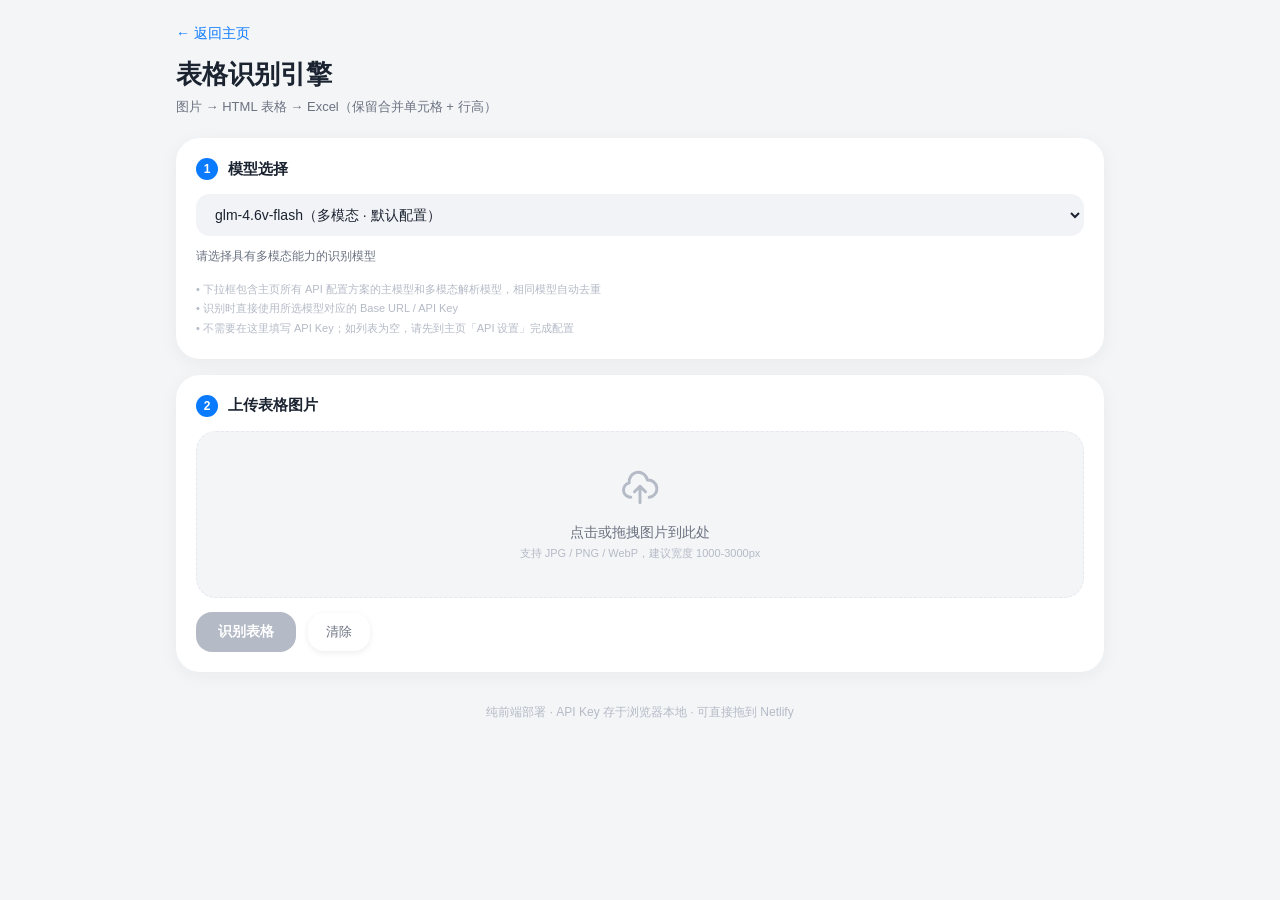
<file: Guncat AI Web for API_local-setup/table-ocr.html>
<!DOCTYPE html>
<html lang="zh-CN">
<head>
<meta charset="UTF-8">
<meta name="viewport" content="width=device-width, initial-scale=1.0">
<title>表格识别引擎 · 图片 → HTML → Excel</title>
<link rel="icon" type="image/png" href="cat-avatar(1).png">
<script src="https://cdn.sheetjs.com/xlsx-0.20.3/package/dist/xlsx.full.min.js"></script>
<style>
  /* 对齐鸿蒙 5.1.0 柔和现代配色（低饱和、大圆角、白色轻立体、柔和阴影） */
  :root {
    --primary: #0A7AFF;
    --primary-pressed: #0060D6;
    --primary-light: #E5F1FF;
    --bg: #F4F5F7;
    --surface: #FFFFFF;
    --surface-raised: #FFFFFF;
    --surface-secondary: #F2F3F7;
    --text: #1B2330;
    --text-secondary: #6B7280;
    --text-tertiary: #B4BAC6;
    --border: #E5E8EF;
    --danger: #E05252;
    --success: #3DBE64;
    --code-bg: #1F2430;
    --code-text: #E5E9F0;
    --shadow: 0 8px 24px rgba(27, 35, 48, .08);
    --shadow-card: 0 4px 18px rgba(27, 35, 48, .05);
    --shadow-btn: 0 2px 6px rgba(27, 35, 48, .08);
  }
  @media (prefers-color-scheme: dark) {
    :root {
      --primary: #409CFF;
      --primary-pressed: #2B7FFF;
      --primary-light: #1E3A5F;
      --bg: #111418;
      --surface: #1B1F27;
      --surface-raised: #252B34;
      --surface-secondary: #252B34;
      --text: #EDF0F5;
      --text-secondary: #9AA3B2;
      --text-tertiary: #6B7280;
      --border: #2C333E;
      --danger: #F0716B;
      --success: #6BCB77;
      --code-bg: #0F1218;
      --code-text: #E5E9F0;
      --shadow: 0 8px 24px rgba(0, 0, 0, .30);
      --shadow-card: 0 4px 18px rgba(0, 0, 0, .22);
      --shadow-btn: 0 2px 6px rgba(0, 0, 0, .28);
    }
  }
  * { box-sizing: border-box; -webkit-tap-highlight-color: transparent; }
  body {
    font-family: -apple-system, BlinkMacSystemFont, "Segoe UI", "PingFang SC", "Microsoft YaHei", sans-serif;
    background: var(--bg); color: var(--text); margin: 0; min-height: 100vh;
  }
  .wrap { max-width: 960px; margin: 0 auto; padding: 24px 16px 40px; }

  .back-link { display: inline-flex; align-items: center; gap: 6px; color: var(--primary); text-decoration: none; font-size: 14px; margin-bottom: 14px; }
  .back-link:hover { color: var(--primary-pressed); }
  h1 { font-size: 26px; font-weight: 700; margin: 0; }
  .subtitle { color: var(--text-secondary); font-size: 13px; margin: 6px 0 22px; }

  .card { background: var(--surface); border-radius: 24px; box-shadow: var(--shadow-card); padding: 20px; margin-bottom: 16px; }
  .step-head { display: flex; align-items: center; gap: 10px; margin-bottom: 14px; }
  .step-num { width: 22px; height: 22px; border-radius: 50%; background: var(--primary); color: #fff; font-size: 12px; font-weight: 700; display: flex; align-items: center; justify-content: center; flex-shrink: 0; }
  .step-title { font-size: 15px; font-weight: 700; margin: 0; }

  select, input[type="password"], input[type="text"] {
    width: 100%; padding: 11px 14px; border: 1px solid transparent; border-radius: 14px;
    font-size: 14px; background: var(--surface-secondary); color: var(--text); outline: none;
    transition: border-color .2s, background .2s; font-family: inherit;
  }
  select:focus, input:focus { border-color: var(--primary); background: var(--surface-raised); }

  .hint-lines { margin-top: 12px; font-size: 11px; color: var(--text-tertiary); line-height: 1.8; }
  .hint-lines p { margin: 0; }

  /* 白色轻立体按钮 */
  .btn { border: none; cursor: pointer; font-family: inherit; transition: all .2s; }
  .btn-primary { background: var(--primary); color: #fff; font-weight: 600; font-size: 14px; padding: 11px 22px; border-radius: 16px; box-shadow: var(--shadow-btn); }
  .btn-primary:hover:not(:disabled) { background: var(--primary-pressed); }
  .btn-primary:active:not(:disabled) { transform: scale(.97); }
  .btn-primary:disabled { background: var(--text-tertiary); box-shadow: none; cursor: not-allowed; }
  .btn-success { background: var(--success); color: #fff; font-weight: 600; font-size: 14px; padding: 11px 22px; border-radius: 16px; box-shadow: var(--shadow-btn); }
  .btn-soft { background: var(--surface-raised); color: var(--text-secondary); font-size: 13px; padding: 10px 18px; border-radius: 16px; box-shadow: var(--shadow-btn); }
  .btn-soft:hover { color: var(--primary); }
  .btn-small { background: var(--surface-raised); color: var(--text); font-size: 12px; padding: 8px 14px; border-radius: 16px; box-shadow: var(--shadow-btn); }

  /* 上传区 */
  .drop-zone { border: 1.5px dashed var(--border); border-radius: 20px; background: var(--bg); text-align: center; cursor: pointer; transition: border-color .2s, background .2s; padding: 36px 16px; }
  .drop-zone:hover, .drop-zone.dragover { border-color: var(--primary); background: var(--primary-light); }
  .drop-zone img.preview-img { max-width: 100%; max-height: 380px; border-radius: 16px; margin: 0 auto; display: block; object-fit: contain; }
  .drop-zone .dz-title { font-size: 14px; color: var(--text-secondary); margin: 8px 0 4px; }
  .drop-zone .dz-sub { font-size: 11px; color: var(--text-tertiary); margin: 0; }
  .drop-zone svg { width: 44px; height: 44px; color: var(--text-tertiary); }

  .action-row { display: flex; align-items: center; gap: 12px; margin-top: 14px; flex-wrap: wrap; }
  .status-text { font-size: 12px; color: var(--text-secondary); flex: 1; min-width: 120px; overflow: hidden; text-overflow: ellipsis; white-space: nowrap; }

  /* Tabs（对齐鸿蒙：文字选中色 + 圆角短下划线） */
  .tabs { display: flex; gap: 4px; border-bottom: 1px solid var(--border); margin-bottom: 14px; }
  .tab-btn { position: relative; background: transparent; border: none; cursor: pointer; font-family: inherit; font-size: 13px; color: var(--text-secondary); padding: 9px 12px 7px; }
  .tab-btn::after { content: ''; position: absolute; left: 8px; right: 8px; bottom: -1px; height: 3px; border-radius: 1.5px; background: transparent; transition: background .2s; }
  .tab-btn.tab-active { color: var(--primary); font-weight: 600; }
  .tab-btn.tab-active::after { background: var(--primary); }
  .tab-content.hidden, .hidden { display: none; }

  pre.code-block { background: var(--code-bg); color: var(--code-text); border-radius: 16px; padding: 14px; overflow-x: auto; font-size: 12px; max-height: 400px; tab-size: 2; }
  #tablePreview { overflow-x: auto; background: var(--bg); border-radius: 16px; padding: 14px; }
  #tablePreview table { border-collapse: collapse; font-size: 13px; }
  #tablePreview th, #tablePreview td { border: 1px solid var(--border); padding: 6px 10px; }
  #gridTable table { border-collapse: collapse; font-size: 12px; }
  #gridTable td, #gridTable th { border: 1px solid var(--border); padding: 4px 8px; vertical-align: top; }
  #gridTable td.merged-hole { background: var(--surface-secondary); color: var(--text-tertiary); text-align: center; min-width: 40px; min-height: 20px; }
  #gridTable td.cell-header { background: var(--primary-light); }
  #gridInfo { font-size: 13px; color: var(--text-secondary); margin-bottom: 10px; line-height: 1.7; }
  #gridInfo .ok { color: var(--success); }
  #gridInfo .warn { color: var(--danger); }

  .error-box { background: var(--primary-light); border-radius: 16px; padding: 14px; margin-bottom: 16px; color: var(--danger); font-size: 13px; }
  .error-box p { margin: 0 0 6px; font-weight: 600; }
  .error-box pre { white-space: pre-wrap; font-size: 12px; margin: 0; }
  footer { text-align: center; font-size: 12px; color: var(--text-tertiary); margin-top: 32px; }
</style>
</head>
<body>

<div class="wrap">

  <!-- Header -->
  <header>
    <a href="index.html" class="back-link">← 返回主页</a>
    <h1>表格识别引擎</h1>
    <p class="subtitle">图片 → HTML 表格 → Excel（保留合并单元格 + 行高）</p>
  </header>

  <!-- Step 1: 模型选择（动态展示所有 API Profile 的主模型与多模态解析模型） -->
  <section class="card">
    <div class="step-head">
      <span class="step-num">1</span>
      <h2 class="step-title">模型选择</h2>
    </div>
    <select id="modelSelect"></select>
    <p class="hint-lines" style="margin-top:10px; font-size:12px; color:var(--text-secondary);">
      请选择具有多模态能力的识别模型
    </p>
    <div class="hint-lines">
      <p>• 下拉框包含主页所有 API 配置方案的主模型和多模态解析模型，相同模型自动去重</p>
      <p>• 识别时直接使用所选模型对应的 Base URL / API Key</p>
      <p>• 不需要在这里填写 API Key；如列表为空，请先到主页「API 设置」完成配置</p>
    </div>
  </section>

  <!-- Step 2: Upload -->
  <section class="card">
    <div class="step-head">
      <span class="step-num">2</span>
      <h2 class="step-title">上传表格图片</h2>
    </div>
    <div id="dropZone" class="drop-zone">
      <div id="dropHint">
        <svg fill="none" viewBox="0 0 24 24" stroke="currentColor"><path stroke-linecap="round" stroke-linejoin="round" stroke-width="1.6" d="M7 16a4 4 0 01-.88-7.9 5 5 0 019.9-1.49A4.5 4.5 0 1117 16M9 13l3-3 3 3M12 10v9"/></svg>
        <p class="dz-title">点击或拖拽图片到此处</p>
        <p class="dz-sub">支持 JPG / PNG / WebP，建议宽度 1000-3000px</p>
      </div>
      <img id="preview" class="preview-img hidden" alt="">
      <input id="fileInput" type="file" accept="image/*" class="hidden">
    </div>
    <div class="action-row">
      <button id="convertBtn" class="btn btn-primary" disabled>识别表格</button>
      <button id="clearBtn" class="btn btn-soft">清除</button>
      <span id="convertStatus" class="status-text"></span>
    </div>
  </section>

  <!-- Step 3: Results -->
  <section id="resultSection" class="card hidden">
    <div class="step-head">
      <span class="step-num">3</span>
      <h2 class="step-title">结果</h2>
    </div>

    <!-- Tabs -->
    <div class="tabs">
      <button data-tab="preview" class="tab-btn tab-active">渲染预览</button>
      <button data-tab="html" class="tab-btn">HTML 代码</button>
      <button data-tab="grid" class="tab-btn">网格结构</button>
      <button data-tab="debug" class="tab-btn">调试信息</button>
    </div>

    <!-- Tab: Preview -->
    <div id="tab-preview" class="tab-content">
      <div id="tablePreview"></div>
    </div>

    <!-- Tab: HTML -->
    <div id="tab-html" class="tab-content hidden">
      <div class="action-row" style="margin:0 0 10px;">
        <button id="copyHtml" class="btn btn-small">复制 HTML</button>
        <button id="downloadHtml" class="btn btn-small">下载 .html</button>
      </div>
      <pre id="htmlCode" class="code-block"></pre>
    </div>

    <!-- Tab: Grid -->
    <div id="tab-grid" class="tab-content hidden">
      <div id="gridInfo"></div>
      <div id="gridTable" style="overflow-x:auto;"></div>
    </div>

    <!-- Tab: Debug -->
    <div id="tab-debug" class="tab-content hidden">
      <pre id="debugInfo" class="code-block"></pre>
    </div>

    <!-- Download Excel -->
    <div class="action-row" style="margin-top:18px; padding-top:14px; border-top:1px solid var(--border);">
      <button id="downloadExcel" class="btn btn-success">下载 Excel (.xlsx)</button>
      <span id="excelInfo" class="status-text"></span>
    </div>
  </section>

  <!-- Error display -->
  <div id="errorBox" class="error-box hidden">
    <p>出错：</p>
    <pre id="errorDetail"></pre>
  </div>

  <footer>纯前端部署 · API Key 存于浏览器本地 · 可直接拖到 Netlify</footer>
</div>

<script>
// ============================================================
//  模型选项（对齐鸿蒙 5.1.0 TableOcrPage.OcrModelOption）
//  把所有 Profile 的主模型 + 多模态解析模型拍平成下拉选项，按模型名去重
// ============================================================
const LS_KEY_API_PROFILES = 'guncat_api_profiles';
const LS_KEY_API_CONFIG = 'guncat_api_config';
const LS_KEY_MM_CONFIG = 'guncat_mm_config';
const LS_KEY_TABLE_OCR_PROVIDER = 'table_ocr_provider'; // 对齐鸿蒙 Constants.LS_KEY_TABLE_OCR_PROVIDER

const DEFAULT_MM = { baseUrl: 'https://open.bigmodel.cn/api/paas/v4', apiKey: '', model: 'glm-4.6v-flash' };

let modelOptions = []; // { key, label, model, baseUrl, apiKey, configType, profileName }

function loadJson(key, fallback) {
  try { return JSON.parse(localStorage.getItem(key)) || fallback; } catch (e) { return fallback; }
}

// 旧版本 provider 迁移（对齐 ApiConfig.normalizeProvider），保证旧数据可读
function normalizeProvider(provider) {
  if (provider === 'custom' || !provider) return 'openai-completions';
  if (provider === 'deepseek' || provider === 'volcano') return 'openai-responses';
  return provider;
}

function loadProfiles() {
  let profiles = loadJson(LS_KEY_API_PROFILES, []);
  if (!Array.isArray(profiles)) profiles = [];
  if (!profiles.length) {
    // 旧版单配置自动迁移为第一套方案（与主页逻辑一致）
    const legacyApi = loadJson(LS_KEY_API_CONFIG, {});
    const legacyMm = Object.assign({}, DEFAULT_MM, loadJson(LS_KEY_MM_CONFIG, {}));
    profiles = [{ id: 'api-profile-legacy', name: '默认配置', apiConfig: legacyApi, multimodalConfig: legacyMm }];
  }
  return profiles.map(p => ({
    id: p.id || 'profile',
    name: p.name || '未命名配置',
    apiConfig: p.apiConfig || {},
    multimodalConfig: Object.assign({}, DEFAULT_MM, p.multimodalConfig || {})
  }));
}

function buildModelOptions(profiles) {
  const options = [];
  const seenModels = [];
  const pushOption = (config, configType, profile) => {
    if (!config.model || seenModels.includes(config.model)) return;
    seenModels.push(config.model);
    options.push({
      key: profile.id + '|' + configType,
      label: config.model,
      model: config.model,
      baseUrl: config.baseUrl || '',
      apiKey: config.apiKey || '',
      configType,
      profileName: profile.name
    });
  };
  for (const p of profiles) {
    pushOption({ model: p.apiConfig.model, baseUrl: p.apiConfig.baseUrl, apiKey: p.apiConfig.apiKey }, 'main', p);
    pushOption(p.multimodalConfig, 'multimodal', p);
  }
  return options;
}

function renderModelSelect() {
  const sel = document.getElementById('modelSelect');
  if (!modelOptions.length) {
    sel.innerHTML = '<option>未配置模型</option>';
    sel.disabled = true;
    return;
  }
  sel.innerHTML = modelOptions.map((o, i) =>
    `<option value="${i}">${escapeHtml(o.label)}（${o.configType === 'main' ? '主模型' : '多模态'} · ${escapeHtml(o.profileName)}）</option>`
  ).join('');
}

// 兼容旧版保存值：key 精确匹配；否则 main/volc→首个主模型，multimodal/zhipu→首个多模态模型
function findSavedModelIndex(saved) {
  if (saved && saved.indexOf('|') !== -1) {
    return modelOptions.findIndex(o => o.key === saved);
  }
  let type = '';
  if (saved === 'main' || saved === 'volc') type = 'main';
  else if (saved === 'multimodal' || saved === 'zhipu') type = 'multimodal';
  if (!type) return -1;
  return modelOptions.findIndex(o => o.configType === type);
}

function getSelectedOption() {
  const idx = parseInt(document.getElementById('modelSelect').value, 10);
  return modelOptions[idx] || null;
}

function persistProvider() {
  const opt = getSelectedOption();
  localStorage.setItem(LS_KEY_TABLE_OCR_PROVIDER, opt ? opt.key : '');
}

function initSettings() {
  const profiles = loadProfiles();
  modelOptions = buildModelOptions(profiles);
  renderModelSelect();
  const savedIndex = findSavedModelIndex(localStorage.getItem(LS_KEY_TABLE_OCR_PROVIDER) || '');
  const sel = document.getElementById('modelSelect');
  if (modelOptions.length) {
    sel.value = String(savedIndex >= 0 ? savedIndex : 0);
    sel.addEventListener('change', persistProvider);
  }
}

// ============================================================
//  表格识别 Prompt（对齐鸿蒙 TABLE_OCR_PROMPT）
// ============================================================
const PROMPT = `你是专业的表格识别引擎。任务：把图片中的表格转换成等价的 HTML <table>，忠实保留合并关系、内容和行高信息。

【输出格式】
- 只输出 <table>...</table>，不要代码块、不要反引号围栏、不要任何解释文字。
- 表头单元格用 <th>，数据单元格用 <td>。
- 空单元格输出 <td></td>，不要省略。
- 单元格内的换行用 <br> 表示。

【合并单元格 - 最重要】
- 合并区域只在左上角单元格写内容，用 rowspan / colspan 表达跨度。
- 被合并覆盖的位置不要再输出 <td>。
- 跨 N 行 M 列的单元格：<td rowspan="N" colspan="M">内容</td>

【行高信息 - 用 data-lines 属性】
表格中有些行在视觉上明显很高，是预留出来给人手写或填写内容的空白区域。请用 data-lines 属性标注这类行：
- 在 <tr> 上加 data-lines="N"，N 表示这行预留的"书写行数"（不是文字行数，而是空白书写空间能写几行字）。
- 判断方法：看这行的空白区域大约能写下几行正常大小的字。
  - 普通单行文本行：不标注（默认 data-lines="1"）。
  - 预留 2 行书写空间：data-lines="2"
  - 预留 4 行书写空间：data-lines="4"
  - 预留 6 行书写空间：data-lines="6"
- 仅由单元格内文字自然换行撑高的行，不要标注 data-lines（那种高度由文字本身决定）。
- 只标注"有大量空白书写区域"的行。

【内容忠实】
- 保留原有数字、小数、百分比、货币符号、千分位、空格。
- 看不清或模糊的字一律留空，宁可空着也不要猜测或补全。
- 不要添加原表中没有的标题、说明或汇总行。

【示例 1：rowspan】
<table>
<tr><th rowspan="2">项目</th><th>2023</th><th>2024</th></tr>
<tr><td>100</td><td>120</td></tr>
</table>

【示例 2：colspan + 空单元格】
<table>
<tr><th>地区</th><th colspan="2">销售额</th></tr>
<tr><th></th><th>Q1</th><th>Q2</th></tr>
<tr><td>华东</td><td>100</td><td>120</td></tr>
</table>

【示例 3：data-lines 标注高行】
<table>
<tr><th>姓名</th><td></td></tr>
<tr data-lines="4"><th>审批意见</th><td></td></tr>
<tr><th>日期</th><td></td></tr>
</table>

【示例 4：单元格内换行】
<table>
<tr><td>第一行<br>第二行</td><td>数据</td></tr>
</table>

现在请转换图片中的表格。先在心中规划好每个单元格的位置和跨度，判断每行是否需要标注 data-lines，再输出 HTML。`;

// ============================================================
//  状态
// ============================================================
let currentImage = null;      // { dataUrl, base64, mimeType }
let currentHtml = '';         // VLM 返回的 HTML
let currentGrid = null;       // { grid, maxCols, rowData }

// ============================================================
//  UI 辅助
// ============================================================
const $ = id => document.getElementById(id);

function escapeHtml(s) {
  return String(s).replace(/[&<>"']/g, c => ({ '&': '&amp;', '<': '&lt;', '>': '&gt;', '"': '&quot;', "'": '&#39;' }[c]));
}
function showError(msg) {
  $('errorBox').classList.remove('hidden');
  $('errorDetail').textContent = msg;
}
function clearError() {
  $('errorBox').classList.add('hidden');
}
function setStatus(text) {
  $('convertStatus').textContent = text;
}

// ============================================================
//  图片上传
// ============================================================
const dropZone = $('dropZone');
const fileInput = $('fileInput');

dropZone.addEventListener('click', () => fileInput.click());
fileInput.addEventListener('change', (e) => {
  if (e.target.files[0]) handleFile(e.target.files[0]);
});

dropZone.addEventListener('dragover', (e) => {
  e.preventDefault();
  dropZone.classList.add('dragover');
});
dropZone.addEventListener('dragleave', () => dropZone.classList.remove('dragover'));
dropZone.addEventListener('drop', (e) => {
  e.preventDefault();
  dropZone.classList.remove('dragover');
  if (e.dataTransfer.files[0]) handleFile(e.dataTransfer.files[0]);
});

function handleFile(file) {
  if (!file.type.startsWith('image/')) {
    showError('请上传图片文件');
    return;
  }
  clearError();

  const reader = new FileReader();
  reader.onload = (e) => {
    const img = new Image();
    img.onload = () => {
      // 如果图片太大，缩放到合理尺寸（对齐鸿蒙 compressImage：最长边 2500px / JPEG 0.9）
      const maxSize = 2500;
      let w = img.width, h = img.height;
      if (w > maxSize || h > maxSize) {
        const scale = maxSize / Math.max(w, h);
        w = Math.round(w * scale);
        h = Math.round(h * scale);
      }
      const canvas = document.createElement('canvas');
      canvas.width = w;
      canvas.height = h;
      const ctx = canvas.getContext('2d');
      ctx.drawImage(img, 0, 0, w, h);
      const dataUrl = canvas.toDataURL('image/jpeg', 0.9);
      const base64 = dataUrl.split(',')[1];

      currentImage = { dataUrl, base64, mimeType: 'image/jpeg' };

      $('preview').src = dataUrl;
      $('preview').classList.remove('hidden');
      $('dropHint').classList.add('hidden');
      $('convertBtn').disabled = false;
    };
    img.src = e.target.result;
  };
  reader.readAsDataURL(file);
}

$('clearBtn').addEventListener('click', () => {
  currentImage = null;
  currentHtml = '';
  currentGrid = null;
  $('preview').classList.add('hidden');
  $('dropHint').classList.remove('hidden');
  $('fileInput').value = '';
  $('convertBtn').disabled = true;
  $('resultSection').classList.add('hidden');
  setStatus('');
});

// ============================================================
//  调用 VLM API（使用所选模型自带的 Base URL / API Key）
// ============================================================
$('convertBtn').addEventListener('click', async () => {
  if (!currentImage) return;
  const option = getSelectedOption();
  if (!option) {
    showError('请先在主页设置中配置主模型或多模态解析模型');
    return;
  }
  if (!option.apiKey) {
    showError('请先填写 API Key');
    return;
  }

  clearError();
  $('convertBtn').disabled = true;
  $('convertBtn').textContent = '识别中...';
  setStatus(`正在调用 ${option.label} (${option.model})...`);

  try {
    const html = await callVLM(option, currentImage);
    currentHtml = cleanHtml(html);

    // 解析
    currentGrid = parseTable(currentHtml);

    // 渲染结果
    renderResults();

    setStatus('✓ 识别完成');
  } catch (err) {
    console.error(err);
    let msg = err.message || String(err);
    if (msg.includes('Failed to fetch') || msg.includes('NetworkError')) {
      msg += '\n\n可能原因：\n1. API Key 错误\n2. CORS 跨域限制（浏览器直接调 API 被拦）\n3. 网络问题\n\n如果是 CORS 问题，需要部署 Netlify Edge Function 做转发。';
    }
    showError(msg);
    setStatus('✗ 失败');
  } finally {
    $('convertBtn').disabled = false;
    $('convertBtn').textContent = '识别表格';
  }
});

async function callVLM(option, image) {
  const base = (option.baseUrl || DEFAULT_MM.baseUrl).replace(/\/+$/, '');
  const url = base + '/chat/completions';
  const body = {
    model: option.model,
    messages: [{
      role: 'user',
      content: [
        { type: 'text', text: PROMPT },
        { type: 'image_url', image_url: { url: `data:${image.mimeType};base64,${image.base64}` } }
      ]
    }],
    temperature: 0.1,
    max_tokens: 4096
  };
  // DeepSeek 视觉模型默认可能进入思考模式导致 content 为空；表格识别不需要深度思考
  const lowerModel = (option.model || '').toLowerCase();
  if (lowerModel.includes('deepseek') || base.includes('deepseek.com')) {
    body.thinking = { type: 'disabled' };
  }

  const resp = await fetch(url, {
    method: 'POST',
    headers: {
      'Authorization': `Bearer ${option.apiKey}`,
      'Content-Type': 'application/json'
    },
    body: JSON.stringify(body)
  });

  if (!resp.ok) {
    const text = await resp.text();
    throw new Error(`API 返回 ${resp.status}: ${text}`);
  }

  const data = await resp.json();
  const content = data.choices?.[0]?.message?.content;
  if (!content || !String(content).trim()) {
    throw new Error('API 返回为空\n' + JSON.stringify(data, null, 2).slice(0, 500));
  }
  return content;
}

// 清理 VLM 输出（对齐鸿蒙 TableOcrService.cleanHtml）：去围栏、全角尖括号归一化、截断兜底
function cleanHtml(raw) {
  let s = raw.trim();
  s = s.replace(/^```(?:html)?\s*\n?/i, '').replace(/\n?```\s*$/i, '');
  // 兼容模型输出全角尖括号（＜ ＞）的情况
  s = s.replace(/＜/g, '<').replace(/＞/g, '>');
  const match = s.match(/<table[\s\S]*<\/table>/i);
  if (match) return match[0].trim();
  // 兼容输出被截断、缺少 </table> 的情况：从 <table 开始尽量保留后续内容
  const openIndex = s.search(/<table/i);
  if (openIndex !== -1) return s.substring(openIndex).trim();
  return s.trim();
}

// ============================================================
//  HTML 表格解析 → 网格
// ============================================================
function parseTable(htmlStr) {
  const parser = new DOMParser();
  const doc = parser.parseFromString(htmlStr, 'text/html');
  const table = doc.querySelector('table');
  if (!table) throw new Error('未找到 <table> 标签');

  const trs = table.querySelectorAll(':scope > tr, :scope > tbody > tr');
  const rowData = [];
  let maxCols = 0;

  // 处理 caption
  const caption = table.querySelector('caption');

  // 第一遍：收集单元格 + 算 maxCols
  for (const tr of trs) {
    const cells = [];
    const tds = tr.querySelectorAll(':scope > td, :scope > th');
    for (const td of tds) {
      const rowspan = parseInt(td.getAttribute('rowspan') || '1', 10);
      const colspan = parseInt(td.getAttribute('colspan') || '1', 10);
      // 把 <br> 转成 \n
      const text = td.innerHTML
        .replace(/<br\s*\/?>/gi, '\n')
        .replace(/<[^>]+>/g, '')  // 去掉其他 HTML 标签
        .replace(/&nbsp;/g, ' ')
        .replace(/&lt;/g, '<')
        .replace(/&gt;/g, '>')
        .replace(/&amp;/g, '&')
        .trim();
      cells.push({ text, rowspan, colspan, isHeader: td.tagName === 'TH' });
    }
    const cols = cells.reduce((s, c) => s + c.colspan, 0);
    if (cols > maxCols) maxCols = cols;

    const dataLines = parseInt(tr.getAttribute('data-lines') || '1', 10);
    const dataH = tr.getAttribute('data-h');
    rowData.push({ cells, dataLines, dataH });
  }

  // 如果有 caption，插到最前面
  if (caption && maxCols > 0) {
    rowData.unshift({
      cells: [{ text: caption.textContent.trim(), rowspan: 1, colspan: maxCols, isHeader: true }],
      dataLines: 1, dataH: null
    });
  }

  // 第二遍：构建网格
  const grid = [];
  const occupied = {};  // "r,c" -> true

  for (let r = 0; r < rowData.length; r++) {
    const gridRow = [];
    let ci = 0;
    let cellIdx = 0;
    const cells = rowData[r].cells;

    while (ci < maxCols) {
      const key = `${r},${ci}`;
      if (occupied[key]) {
        gridRow.push(null);
        ci++;
        continue;
      }
      if (cellIdx >= cells.length) {
        // 补空单元格
        gridRow.push({ text: '', rowspan: 1, colspan: 1, isHeader: false });
        ci++;
        continue;
      }
      const cell = cells[cellIdx++];
      gridRow.push(cell);
      // 标记 colspan 占位
      for (let dc = 1; dc < cell.colspan; dc++) {
        gridRow.push(null);
      }
      // 标记 rowspan 占位
      for (let dr = 1; dr < cell.rowspan; dr++) {
        for (let dc = 0; dc < cell.colspan; dc++) {
          occupied[`${r + dr},${ci + dc}`] = true;
        }
      }
      ci += cell.colspan;
    }
    grid.push(gridRow);
  }

  return { grid, maxCols, rowData, totalRows: rowData.length };
}

// ============================================================
//  渲染结果
// ============================================================
function renderResults() {
  $('resultSection').classList.remove('hidden');

  // 1. 渲染预览
  $('tablePreview').innerHTML = currentHtml;

  // 2. HTML 代码
  $('htmlCode').textContent = currentHtml;

  // 3. 网格信息
  renderGridInfo();

  // 4. 调试信息
  $('debugInfo').textContent = JSON.stringify({
    totalRows: currentGrid.totalRows,
    maxCols: currentGrid.maxCols,
    rowData: currentGrid.rowData.map(r => ({
      cellCount: r.cells.length,
      dataLines: r.dataLines,
      dataH: r.dataH,
      cells: r.cells.map(c => ({ text: c.text.substring(0, 30), rs: c.rowspan, cs: c.colspan, h: c.isHeader }))
    }))
  }, null, 2);

  // 5. Excel 信息
  const merges = countMerges();
  const highRows = currentGrid.rowData.filter(r => r.dataLines > 1).length;
  $('excelInfo').textContent = `${currentGrid.totalRows} 行 × ${currentGrid.maxCols} 列 · ${merges} 个合并 · ${highRows} 个高行`;
}

function renderGridInfo() {
  const { grid, maxCols, totalRows, rowData } = currentGrid;
  let html = `<p>共 ${totalRows} 行 × ${maxCols} 列</p>`;

  // 列数校验
  const issues = [];
  for (let r = 0; r < grid.length; r++) {
    if (grid[r].length !== maxCols) {
      issues.push(`第 ${r + 1} 行: ${grid[r].length} 列 (应为 ${maxCols})`);
    }
  }
  if (issues.length) {
    html += `<p class="warn">⚠️ 列数不一致：${escapeHtml(issues.join('；'))}</p>`;
  } else {
    html += `<p class="ok">✓ 列数一致性校验通过</p>`;
  }

  // 行高信息
  const highRows = rowData.map((r, i) => ({ i, dl: r.dataLines, dh: r.dataH })).filter(x => x.dl > 1 || x.dh);
  if (highRows.length) {
    html += '<p>高行：' + highRows.map(x => `第${x.i + 1}行(data-lines=${x.dl}${x.dh ? ', data-h=' + x.dh : ''})`).join('，') + '</p>';
  }

  $('gridInfo').innerHTML = html;

  // 网格表格
  let t = '<table><tbody>';
  for (let r = 0; r < grid.length; r++) {
    t += '<tr>';
    for (let c = 0; c < maxCols; c++) {
      const cell = grid[r][c];
      if (cell === null) {
        t += '<td class="merged-hole">·</td>';
      } else {
        const bg = cell.isHeader ? ' class="cell-header"' : '';
        const rs = cell.rowspan > 1 ? ` rowspan="${cell.rowspan}"` : '';
        const cs = cell.colspan > 1 ? ` colspan="${cell.colspan}"` : '';
        t += `<td${bg}${rs}${cs}>${escapeHtml(cell.text) || '&nbsp;'}</td>`;
      }
    }
    t += '</tr>';
  }
  t += '</tbody></table>';
  $('gridTable').innerHTML = t;
}

function countMerges() {
  let n = 0;
  for (const row of currentGrid.grid) {
    for (const cell of row) {
      if (cell && (cell.rowspan > 1 || cell.colspan > 1)) n++;
    }
  }
  return n;
}

// ============================================================
//  Tab 切换
// ============================================================
document.querySelectorAll('.tab-btn').forEach(btn => {
  btn.addEventListener('click', () => {
    document.querySelectorAll('.tab-btn').forEach(b => b.classList.remove('tab-active'));
    btn.classList.add('tab-active');
    document.querySelectorAll('.tab-content').forEach(c => c.classList.add('hidden'));
    $('tab-' + btn.dataset.tab).classList.remove('hidden');
  });
});

// ============================================================
//  复制 / 下载 HTML
// ============================================================
$('copyHtml').addEventListener('click', () => {
  navigator.clipboard.writeText(currentHtml).then(() => {
    $('copyHtml').textContent = '✓ 已复制';
    setTimeout(() => $('copyHtml').textContent = '复制 HTML', 1500);
  });
});

$('downloadHtml').addEventListener('click', () => {
  const blob = new Blob([currentHtml], { type: 'text/html' });
  downloadBlob(blob, 'table.html');
});

// ============================================================
//  生成 Excel
// ============================================================
$('downloadExcel').addEventListener('click', () => {
  if (!currentGrid) return;
  const wb = generateExcel();
  XLSX.writeFile(wb, 'table.xlsx');
});

function generateExcel() {
  const { grid, maxCols, rowData } = currentGrid;

  // 构建 2D 数组
  const aoa = [];
  for (let r = 0; r < grid.length; r++) {
    const row = [];
    for (let c = 0; c < maxCols; c++) {
      const cell = grid[r][c];
      row.push(cell ? cell.text : '');
    }
    aoa.push(row);
  }

  const ws = XLSX.utils.aoa_to_sheet(aoa);

  // 合并单元格
  const merges = [];
  for (let r = 0; r < grid.length; r++) {
    for (let c = 0; c < maxCols; c++) {
      const cell = grid[r][c];
      if (cell && (cell.rowspan > 1 || cell.colspan > 1)) {
        merges.push({
          s: { r, c },
          e: { r: r + cell.rowspan - 1, c: c + cell.colspan - 1 }
        });
      }
    }
  }
  ws['!merges'] = merges;

  // 行高
  const DEFAULT_H = 20;
  const LINE_H = 16;
  const rows = [];
  for (let r = 0; r < grid.length; r++) {
    const meta = rowData[r];
    let height = DEFAULT_H;

    // data-lines
    if (meta.dataLines > 1) {
      height = meta.dataLines * LINE_H;
    }
    // data-h 兜底
    if (meta.dataH) {
      const h = parseFloat(meta.dataH);
      if (!isNaN(h)) height = DEFAULT_H * h;
    }
    // 文字行数
    let maxTextLines = 1;
    for (let c = 0; c < maxCols; c++) {
      const cell = grid[r][c];
      if (cell && cell.text) {
        const lines = cell.text.split('\n').length;
        if (lines > maxTextLines) maxTextLines = lines;
      }
    }
    height = Math.max(height, maxTextLines * LINE_H, DEFAULT_H);
    rows.push({ hpt: height });
  }
  ws['!rows'] = rows;

  // 列宽
  const cols = [];
  for (let c = 0; c < maxCols; c++) {
    cols.push({ wch: 18 });
  }
  ws['!cols'] = cols;

  const wb = XLSX.utils.book_new();
  XLSX.utils.book_append_sheet(wb, ws, '表格');
  return wb;
}

// ============================================================
//  工具
// ============================================================
function downloadBlob(blob, filename) {
  const url = URL.createObjectURL(blob);
  const a = document.createElement('a');
  a.href = url;
  a.download = filename;
  a.click();
  URL.revokeObjectURL(url);
}

// ============================================================
//  初始化（动态加载所有配置方案的模型）
// ============================================================
initSettings();
</script>
</body>
</html>
</file>
